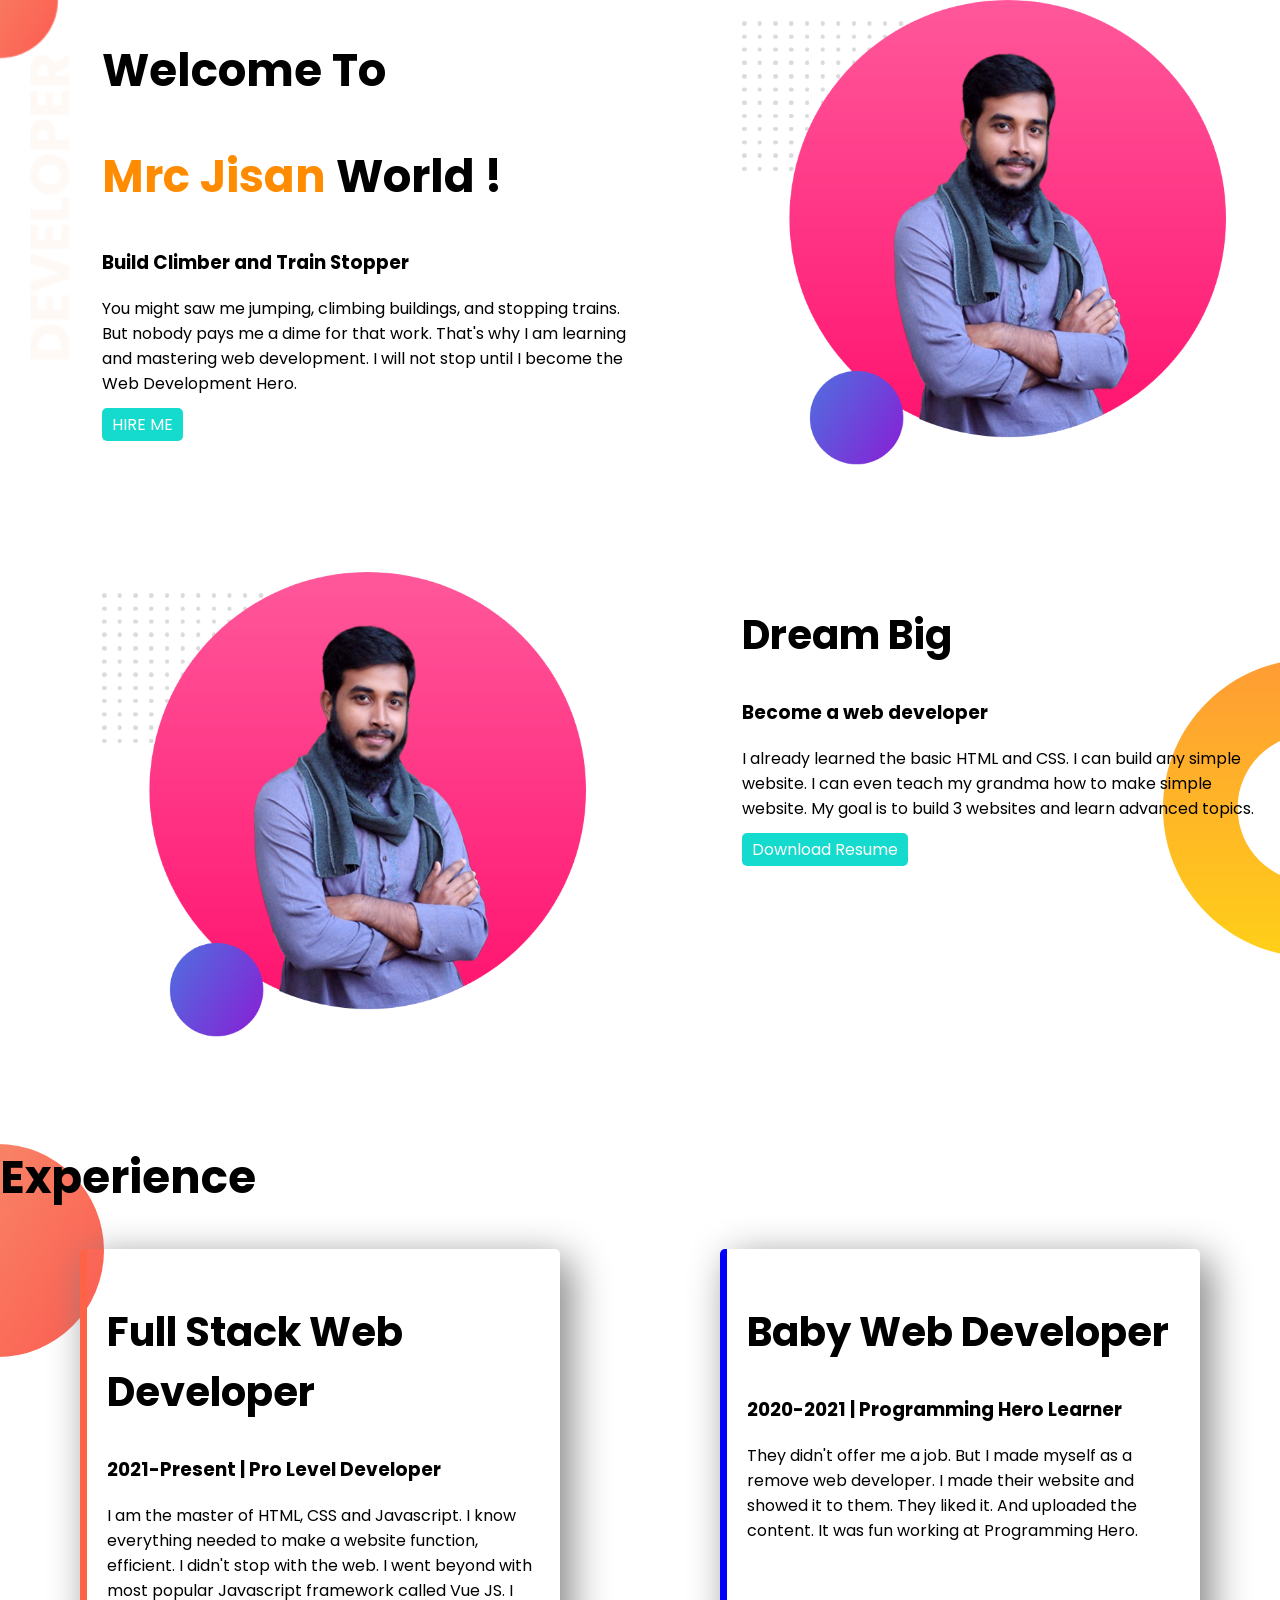
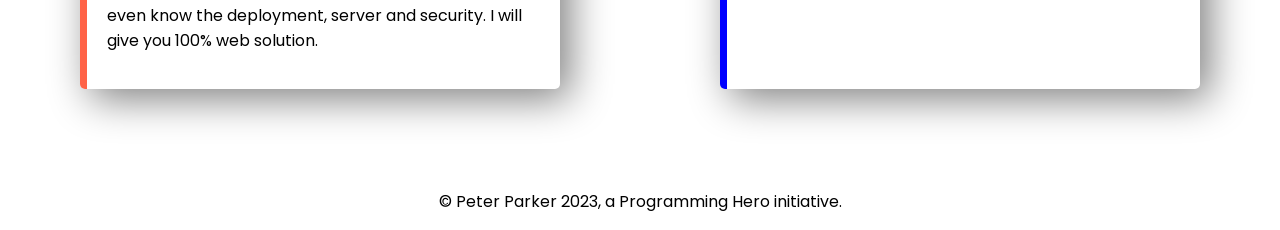
<file: index.html>
<!DOCTYPE html>
<html lang="en">

<head>
    <meta charset="UTF-8">
    <meta http-equiv="X-UA-Compatible" content="IE=edge">
    <meta name="viewport" content="width=device-width, initial-scale=1.0">
    <link rel="stylesheet" href="style.css">
    <link rel="preconnect" href="https://fonts.googleapis.com">
    <link rel="preconnect" href="https://fonts.gstatic.com" crossorigin>
    <link href="https://fonts.googleapis.com/css2?family=Mochiy+Pop+P+One&family=Poppins&display=swap" rel="stylesheet">
    <title>Developer Portfolio</title>
</head>

<body>
    <section class="top-banner flexible-content">
        <div class="half-width">
            <h1>Welcome To</h1>
            <h1><span class="color">Mrc Jisan</span> World !</h1>
            <h3>Build Climber and Train Stopper</h3>
            <p>You might saw me jumping, climbing buildings, and stopping trains. But nobody pays me a dime for that
                work. That's why I am learning and mastering web development. I will not stop until I become the Web
                Development Hero.</p>
            <a class="link-button" target="_blank" href="https://github.com/maksudur72">HIRE ME</a>
        </div>
        <div class="half-width">
            <img src="images/Jisan (2).png" alt="">
        </div>
    </section>
    <section class="dream-big flexible-content">
        <div class="half-width">
            <img src="images/Jisan (2).png" alt="">
        </div>
        <div class="half-width">
            <h2>Dream Big</h2>
            <h3>Become a web developer</h3>
            <p>I already learned the basic HTML and CSS. I can build any simple website. I can even teach my grandma how
                to make simple website. My goal is to build 3 websites and learn advanced topics.</p>
            <a class="link-button" target="_blank" href="https://github.com/maksudur72">Download Resume</a>
        </div>
    </section>
    <section class="experience-area">
        <h1>Experience</h1>
        <div class="flexible-content">
            <div id="border1" class="experience-item">
                <h2>Full Stack Web Developer</h2>
                <h3>2021-Present | Pro Level Developer</h3>
                <p>I am the master of HTML, CSS and Javascript. I know everything needed to make a website function,
                    efficient. I didn't stop with the web. I went beyond with most popular Javascript framework called
                    Vue
                    JS. I even know the deployment, server and security. I will give you 100% web solution.</p>
            </div>
            <div id="border2" class="experience-item">
                <h2>Baby Web Developer</h2>
                <h3>2020-2021 | Programming Hero Learner</h3>
                <p>They didn't offer me a job. But I made myself as a remove web developer. I made their website and
                    showed
                    it to them. They liked it. And uploaded the content. It was fun working at Programming Hero.</p>
            </div>
        </div>
    </section>
</body>
<footer>
    <p>© Peter Parker 2023, a Programming Hero initiative.</p>
</footer>

</html>
</file>
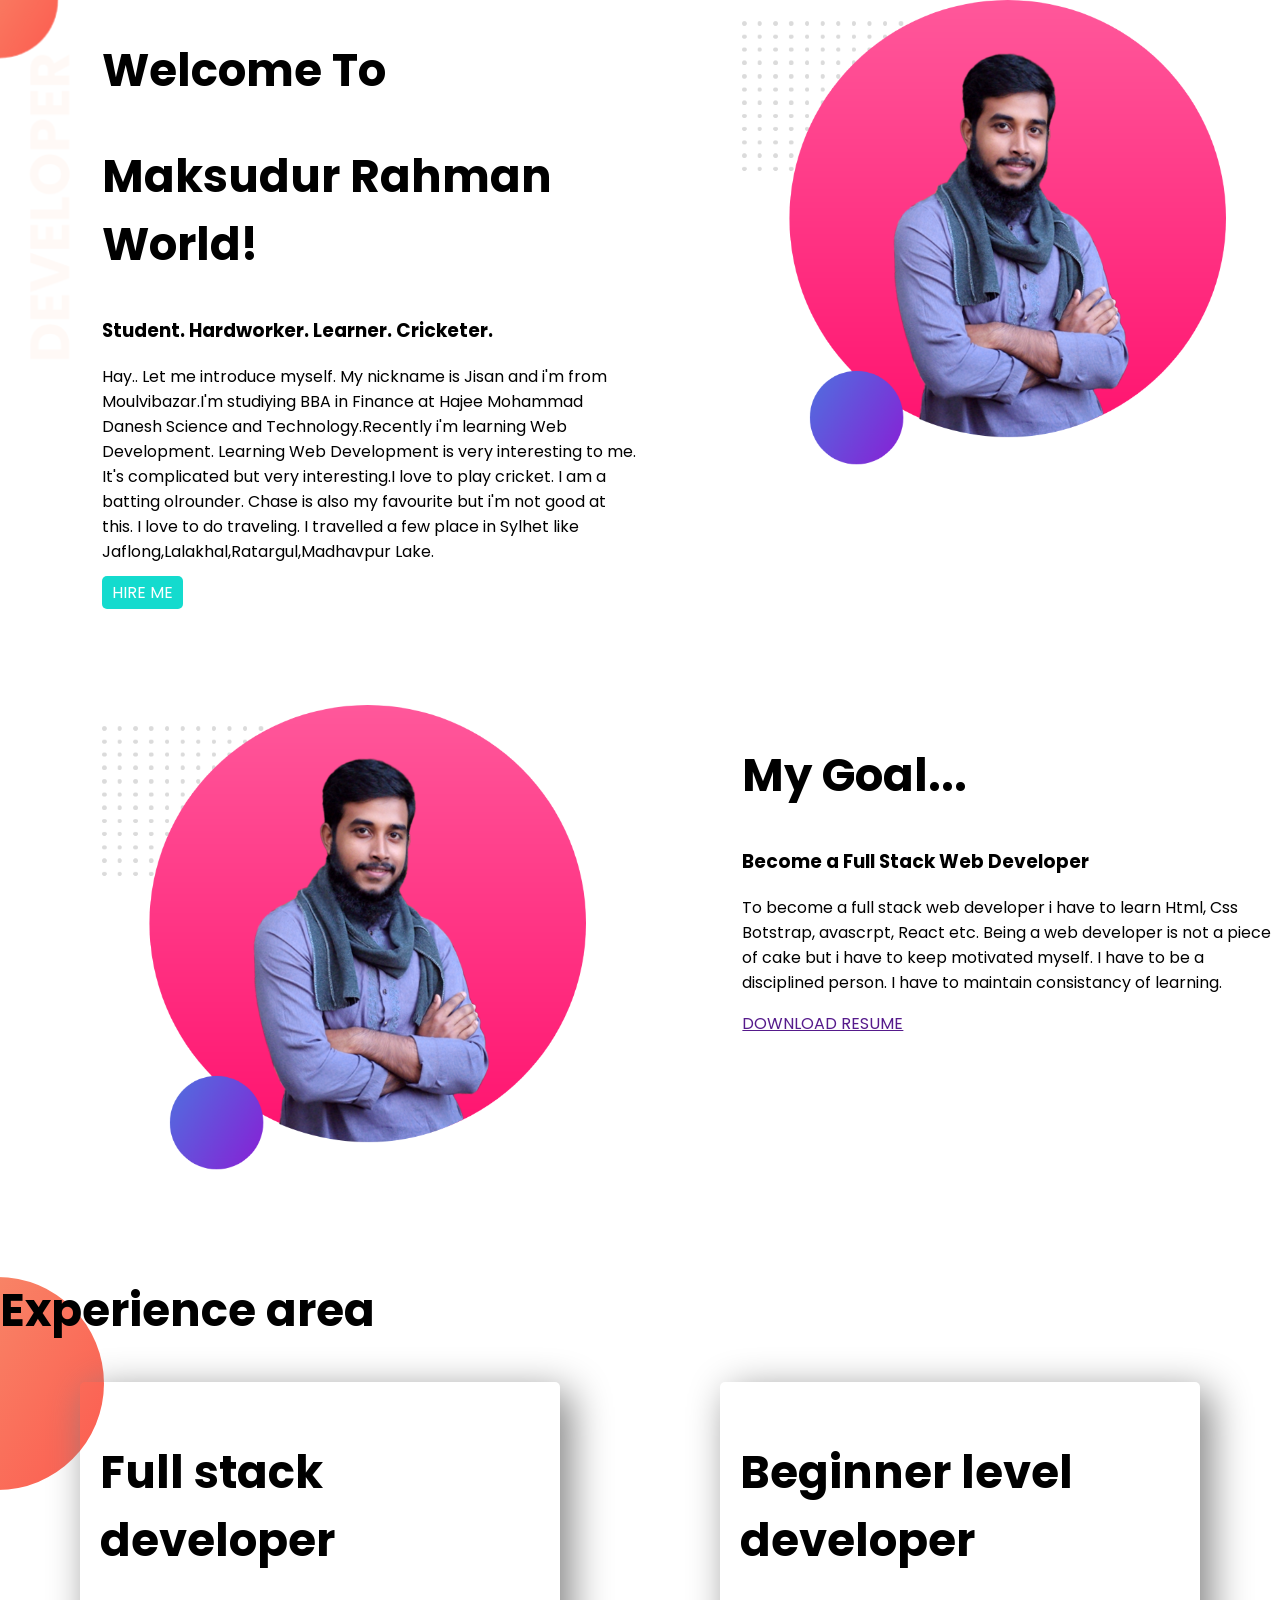
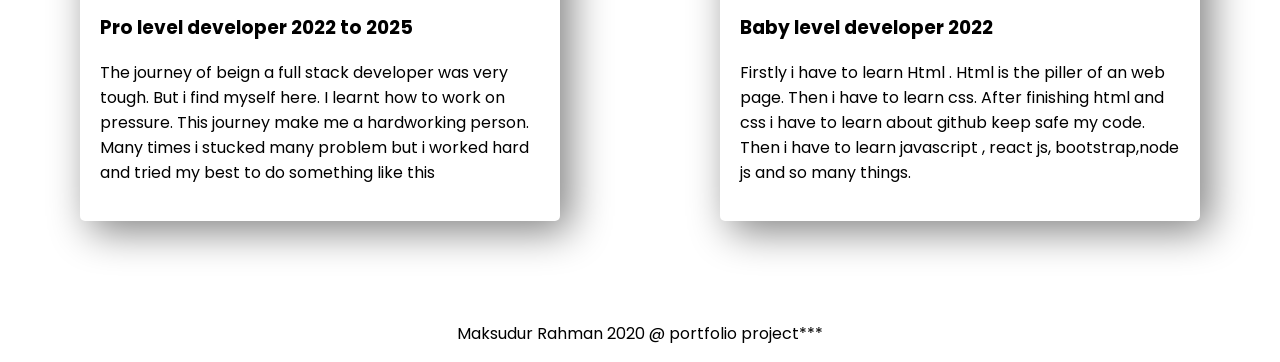
<file: indexl.html>
<!DOCTYPE html>
<html lang="en">

<head>
    <meta charset="UTF-8">
    <meta http-equiv="X-UA-Compatible" content="IE=edge">
    <meta name="viewport" content="width=device-width, initial-scale=1.0">
    <title>Maksudur-Portfolio</title>
    <link rel="preconnect" href="https://fonts.googleapis.com">
    <link rel="preconnect" href="https://fonts.gstatic.com" crossorigin>
    <link href="https://fonts.googleapis.com/css2?family=Mochiy+Pop+P+One&family=Poppins&display=swap" rel="stylesheet">
    <link rel="stylesheet" href="style.css">
</head>

<body>
    <section class="top-banner flexible-content">
        <div class="half-width">
            <h1>Welcome To</h1>
            <h1><span class="rong">Maksudur Rahman</span> World!</h1>
            <h3>Student. Hardworker. Learner. Cricketer.</h3>

            <p>Hay.. Let me introduce myself. My nickname is Jisan and i'm from Moulvibazar.I'm studiying BBA in Finance
                at
                Hajee Mohammad Danesh Science and Technology.Recently i'm learning Web Development. Learning Web
                Development
                is very interesting to me. It's complicated but very interesting.I love to play cricket. I am a batting
                olrounder. Chase is also my favourite but i'm not good at this. I love to do traveling. I travelled a
                few
                place in Sylhet like Jaflong,Lalakhal,Ratargul,Madhavpur Lake.</p>
            <a class="link-button" target="blank" href="https://github.com/maksudur72/Developer-Portfolio">HIRE ME</a>
        </div>
        <div class="half-width"><img src="Jisan.png" alt=""></div>
    </section>
    <section class="bottom-ban flexible-content">
        <div class="half-width side"><img src="Jisan.png" alt=""></div>
        <div class="half-width new-color">
            <h1>My Goal...</h1>
            <h3>Become a Full Stack Web Developer</h3>
            <p>To become a full stack web developer i have to learn Html, Css Botstrap, avascrpt, React etc. Being a web
                developer is not a piece of cake but i have to keep motivated myself. I have to be a disciplined person.
                I have to maintain consistancy of learning.</p>
            <a class="button" target="blank" href="">DOWNLOAD RESUME</a>
        </div>
    </section>
    <section class="experience-area">
        <h1>Experience area</h1>
        <div class="flexible-content">
            <div id="full-stack-web" class="experience-item">
                <h1>Full stack developer</h1>
                <h3 class="rong">Pro level developer 2022 to 2025</h3>
                <p>The journey of beign a full stack developer was very tough. But i find myself here. I learnt how to
                    work
                    on pressure. This journey make me a hardworking person. Many times i stucked many problem but i
                    worked
                    hard and tried my best to do something like this</p>
            </div>
            <div id="web-exp-border" class="experience-item">
                <h1>Beginner level developer</h1>
                <h3 class="rong">Baby level developer 2022</h3>
                <p>Firstly i have to learn Html . Html is the piller of an web page. Then i have to learn css. After
                    finishing html and css i have to learn about github keep safe my code. Then i have to learn
                    javascript ,
                    react js, bootstrap,node js and so many things.</p>
            </div>
        </div>
    </section>
    <footer>
        <p>Maksudur Rahman 2020 @ portfolio project***</p>
    </footer>
</body>

</html>
</file>
<file: style.css>
body {
    font-family: 'Mochiy Pop P One', sans-serif;
    font-family: 'Poppins', sans-serif;
    margin: 0;
}

.flexible-content {
    display: flex;
    margin-bottom: 100px;
}

.half-width {
    width: 50%;
    padding-left: 8%;

}

.half-width img {
    width: 90%;
}

h1 {
    font-size: 45px;
}

.color {
    color: darkorange;
}

.link-button {
    text-decoration: none;
    background-color: rgb(20, 219, 206);
    padding: 5px 10px;
    color: white;
    border-radius: 5px;
}

.top-banner {
    background-image: url(images/top-banner.png);
    background-repeat: no-repeat;
}

.dream-big {
    background-image: url(images/dream-bg.png);
    background-repeat: no-repeat;
    background-position: right;
}

h2 {
    font-size: 40px;
}

.experience-area {
    background-image: url(images/exp-bg.png);
    background-repeat: no-repeat;
}

.experience-item {
    width: 40%;
    margin-left: 80px;
    margin-right: 80px;
    box-shadow: 10px 10px 40px gray;
    border-radius: 5px;
    padding: 20px;

}

#border1 {
    border-left: 7px solid tomato;
}

#border2 {
    border-left: 7px solid blue;
}

footer p {
    text-align: center;
}
</file>
